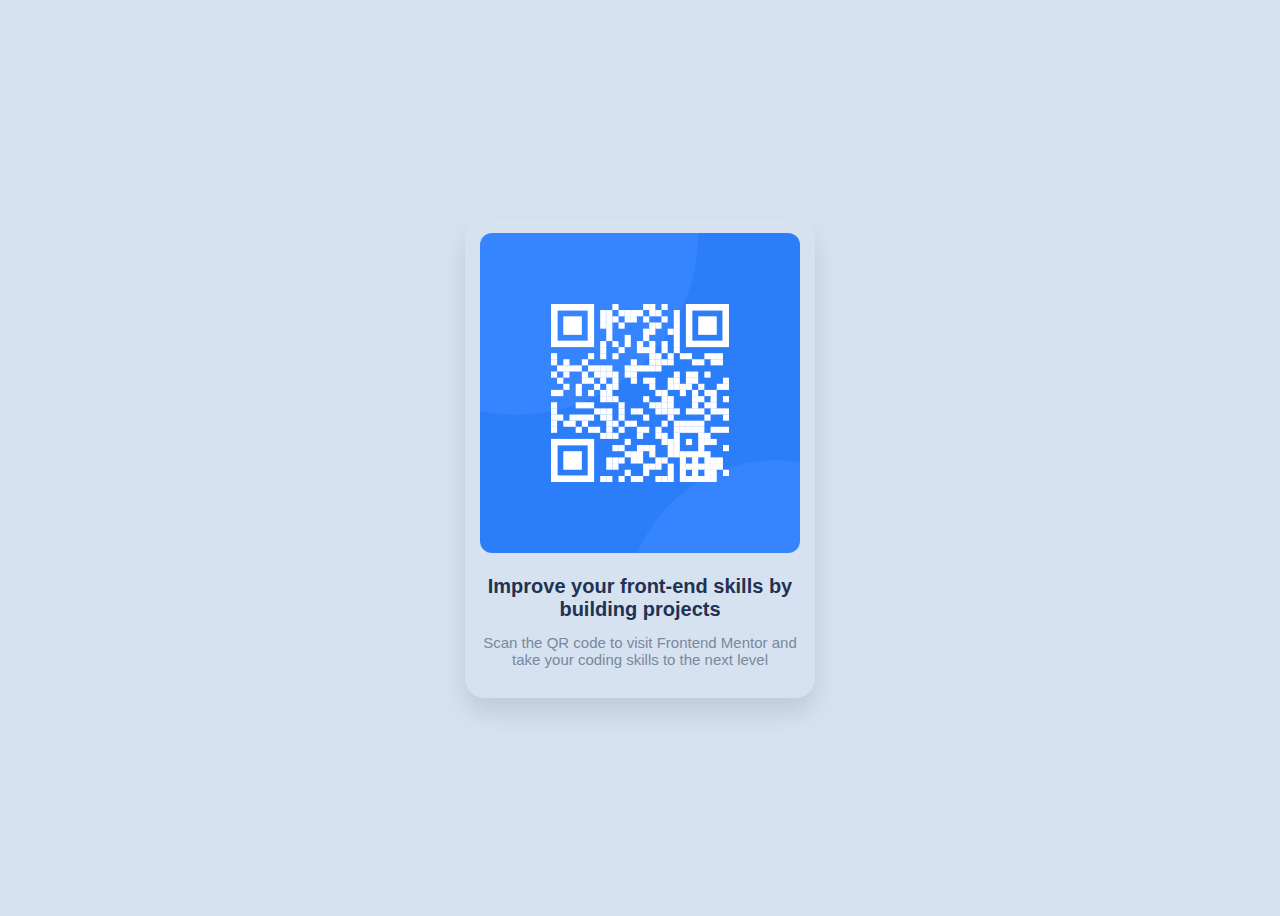
<file: index.html>
<!DOCTYPE html>
<html lang="en">
<head>
  <meta charset="UTF-8">
  <meta name="viewport" content="width=device-width, initial-scale=1.0"> 
  <link rel="stylesheet" href="images/favicon-32x32.png">
  <link rel="stylesheet" href="images/image-qr-code.png">
  <link rel="stylesheet" href="style.css">
  
  <title>Frontend Mentor | QR code component</title>

</head>
<body>
    <div class="attribution">
                    <img src="images/image-qr-code.png" alt="QR code image">
                    <h1>
                        Improve your front-end skills by building projects
                    </h1>
                    <p>
                        Scan the QR code to visit Frontend Mentor and take your coding skills to the next level
                    </p>
    </div>
</body>
</html>
</file>
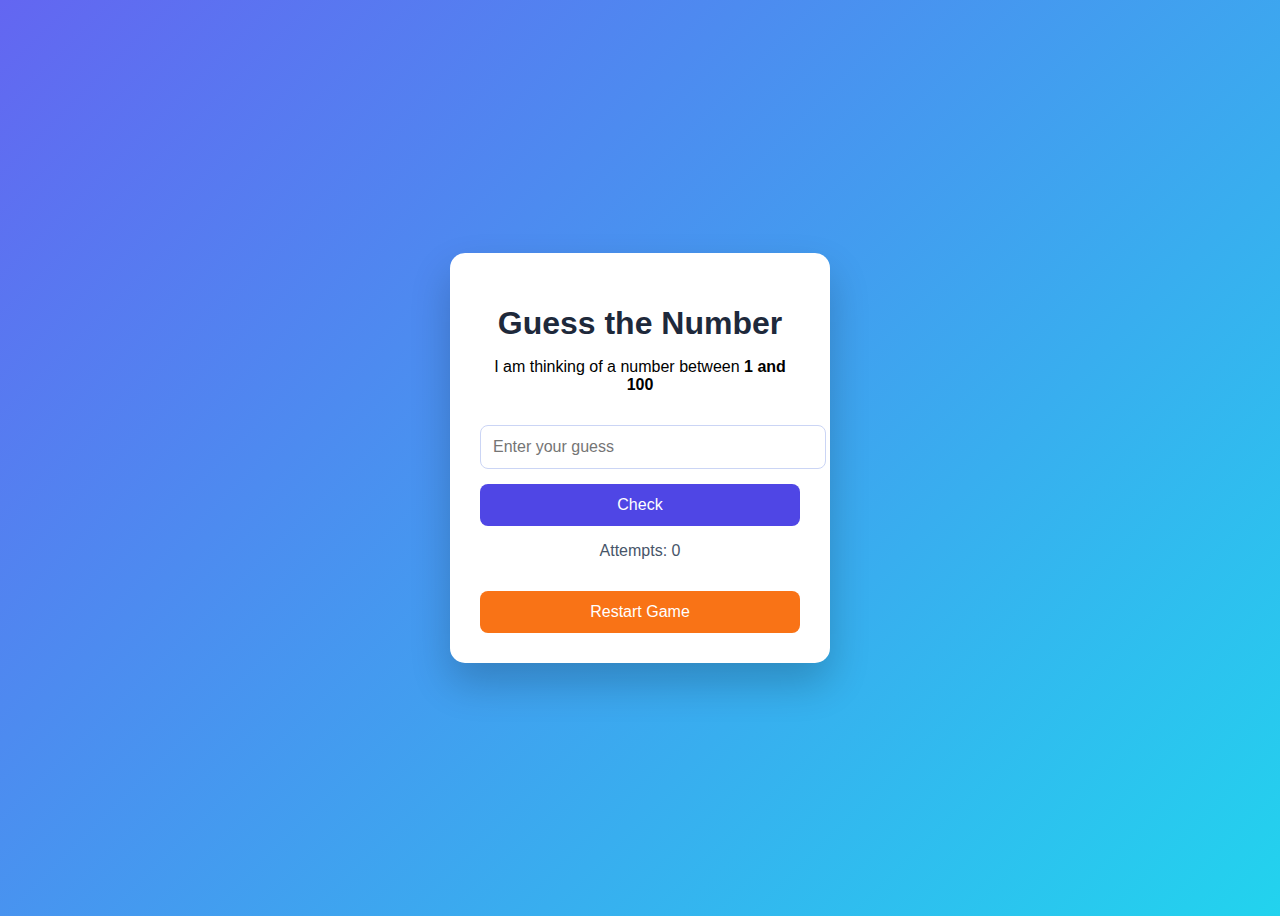
<file: proj/index.html>
<!DOCTYPE html>
<html lang="en">
<head>
<meta charset="UTF-8">
<meta name="viewport" content="width=device-width, initial-scale=1.0">
<title>Number Guessing Game</title>
<link rel="stylesheet" href="style.css">
</head>
<body>


<div class="game-container">
<h1>Guess the Number</h1>
<p>I am thinking of a number between <strong>1 and 100</strong></p>


<input type="number" id="guessInput" placeholder="Enter your guess">
<button id="checkBtn">Check</button>


<p class="message" id="message"></p>
<p class="attempts" id="attempts">Attempts: 0</p>


<button class="reset" id="resetBtn">Restart Game</button>
</div>


<script src="script.js"></script>
</body>
</html>
</file>
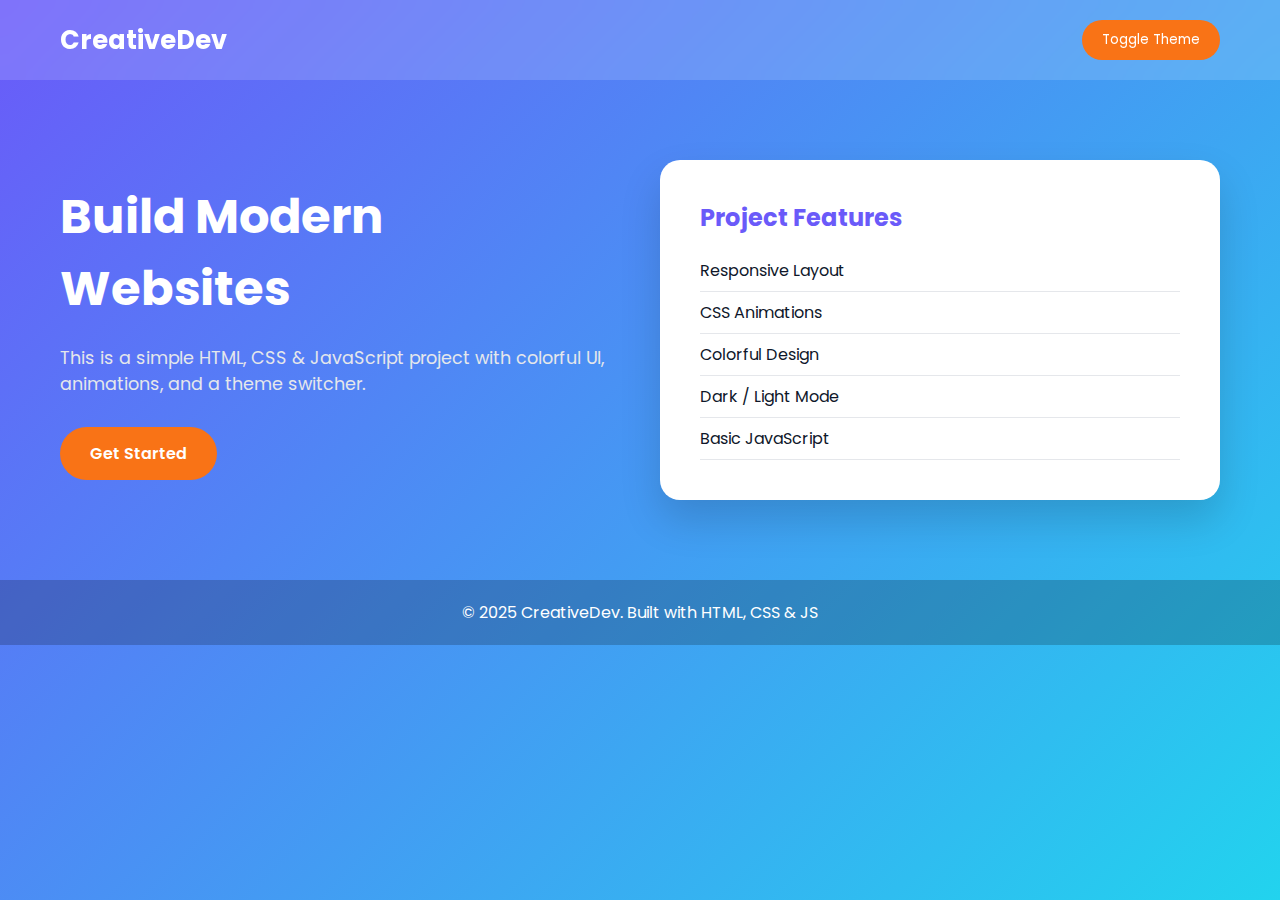
<file: another.html>
<!DOCTYPE html>
<html lang="en">
<head>
  <meta charset="UTF-8" />
  <meta name="viewport" content="width=device-width, initial-scale=1.0" />
  <title>Creative Dev – Mini Project</title>

  <!-- Google Font -->
  <link href="https://fonts.googleapis.com/css2?family=Poppins:wght@300;400;600;700&display=swap" rel="stylesheet">

  <style>
    :root {
      --primary: #6a5af9;
      --secondary: #f97316;
      --dark: #0f172a;
      --light: #f8fafc;
    }

    * {
      margin: 0;
      padding: 0;
      box-sizing: border-box;
      font-family: 'Poppins', sans-serif;
    }

    body {
      background: linear-gradient(135deg, #6a5af9, #22d3ee);
      min-height: 100vh;
      color: var(--dark);
    }

    header {
      display: flex;
      justify-content: space-between;
      align-items: center;
      padding: 20px 60px;
      background: rgba(255, 255, 255, 0.15);
      backdrop-filter: blur(10px);
    }

    header h1 {
      color: white;
      font-size: 1.6rem;
    }

    header button {
      padding: 10px 20px;
      border: none;
      border-radius: 25px;
      background: var(--secondary);
      color: white;
      cursor: pointer;
      transition: 0.3s;
    }

    header button:hover {
      transform: scale(1.05);
    }

    .hero {
      display: grid;
      grid-template-columns: 1fr 1fr;
      align-items: center;
      padding: 80px 60px;
      gap: 40px;
    }

    .hero-text h2 {
      font-size: 3rem;
      color: white;
      margin-bottom: 20px;
    }

    .hero-text p {
      font-size: 1.1rem;
      color: #e5e7eb;
      margin-bottom: 30px;
    }

    .hero-text a {
      display: inline-block;
      padding: 14px 30px;
      background: var(--secondary);
      color: white;
      border-radius: 30px;
      text-decoration: none;
      font-weight: 600;
      transition: 0.3s;
    }

    .hero-text a:hover {
      background: #ea580c;
    }

    .card {
      background: white;
      border-radius: 20px;
      padding: 40px;
      box-shadow: 0 20px 40px rgba(0,0,0,0.15);
      animation: float 4s ease-in-out infinite;
    }

    .card h3 {
      margin-bottom: 15px;
      font-size: 1.5rem;
      color: var(--primary);
    }

    .card ul {
      list-style: none;
    }

    .card li {
      padding: 8px 0;
      border-bottom: 1px solid #e5e7eb;
    }

    @keyframes float {
      0% { transform: translateY(0); }
      50% { transform: translateY(-10px); }
      100% { transform: translateY(0); }
    }

    footer {
      text-align: center;
      padding: 20px;
      color: white;
      background: rgba(0, 0, 0, 0.2);
    }

    /* Dark Mode */
    .dark-mode {
      background: linear-gradient(135deg, #020617, #1e293b);
    }

    .dark-mode header h1,
    .dark-mode .hero-text h2,
    .dark-mode footer {
      color: #f8fafc;
    }

    .dark-mode .card {
      background: #020617;
      color: #f8fafc;
    }

    @media (max-width: 900px) {
      .hero {
        grid-template-columns: 1fr;
        text-align: center;
      }
    }
  </style>
</head>
<body>

  <header>
    <h1>CreativeDev</h1>
    <button onclick="toggleMode()">Toggle Theme</button>
  </header>

  <section class="hero">
    <div class="hero-text">
      <h2>Build Modern Websites</h2>
      <p>This is a simple HTML, CSS & JavaScript project with colorful UI, animations, and a theme switcher.</p>
      <a href="#">Get Started</a>
    </div>

    <div class="card">
      <h3>Project Features</h3>
      <ul>
        <li>Responsive Layout</li>
        <li>CSS Animations</li>
        <li>Colorful Design</li>
        <li>Dark / Light Mode</li>
        <li>Basic JavaScript</li>
      </ul>
    </div>
  </section>

  <footer>
    <p>© 2025 CreativeDev. Built with HTML, CSS & JS</p>
  </footer>

  <script>
    function toggleMode() {
      document.body.classList.toggle('dark-mode');
    }
  </script>

</body>
</html>
</file>
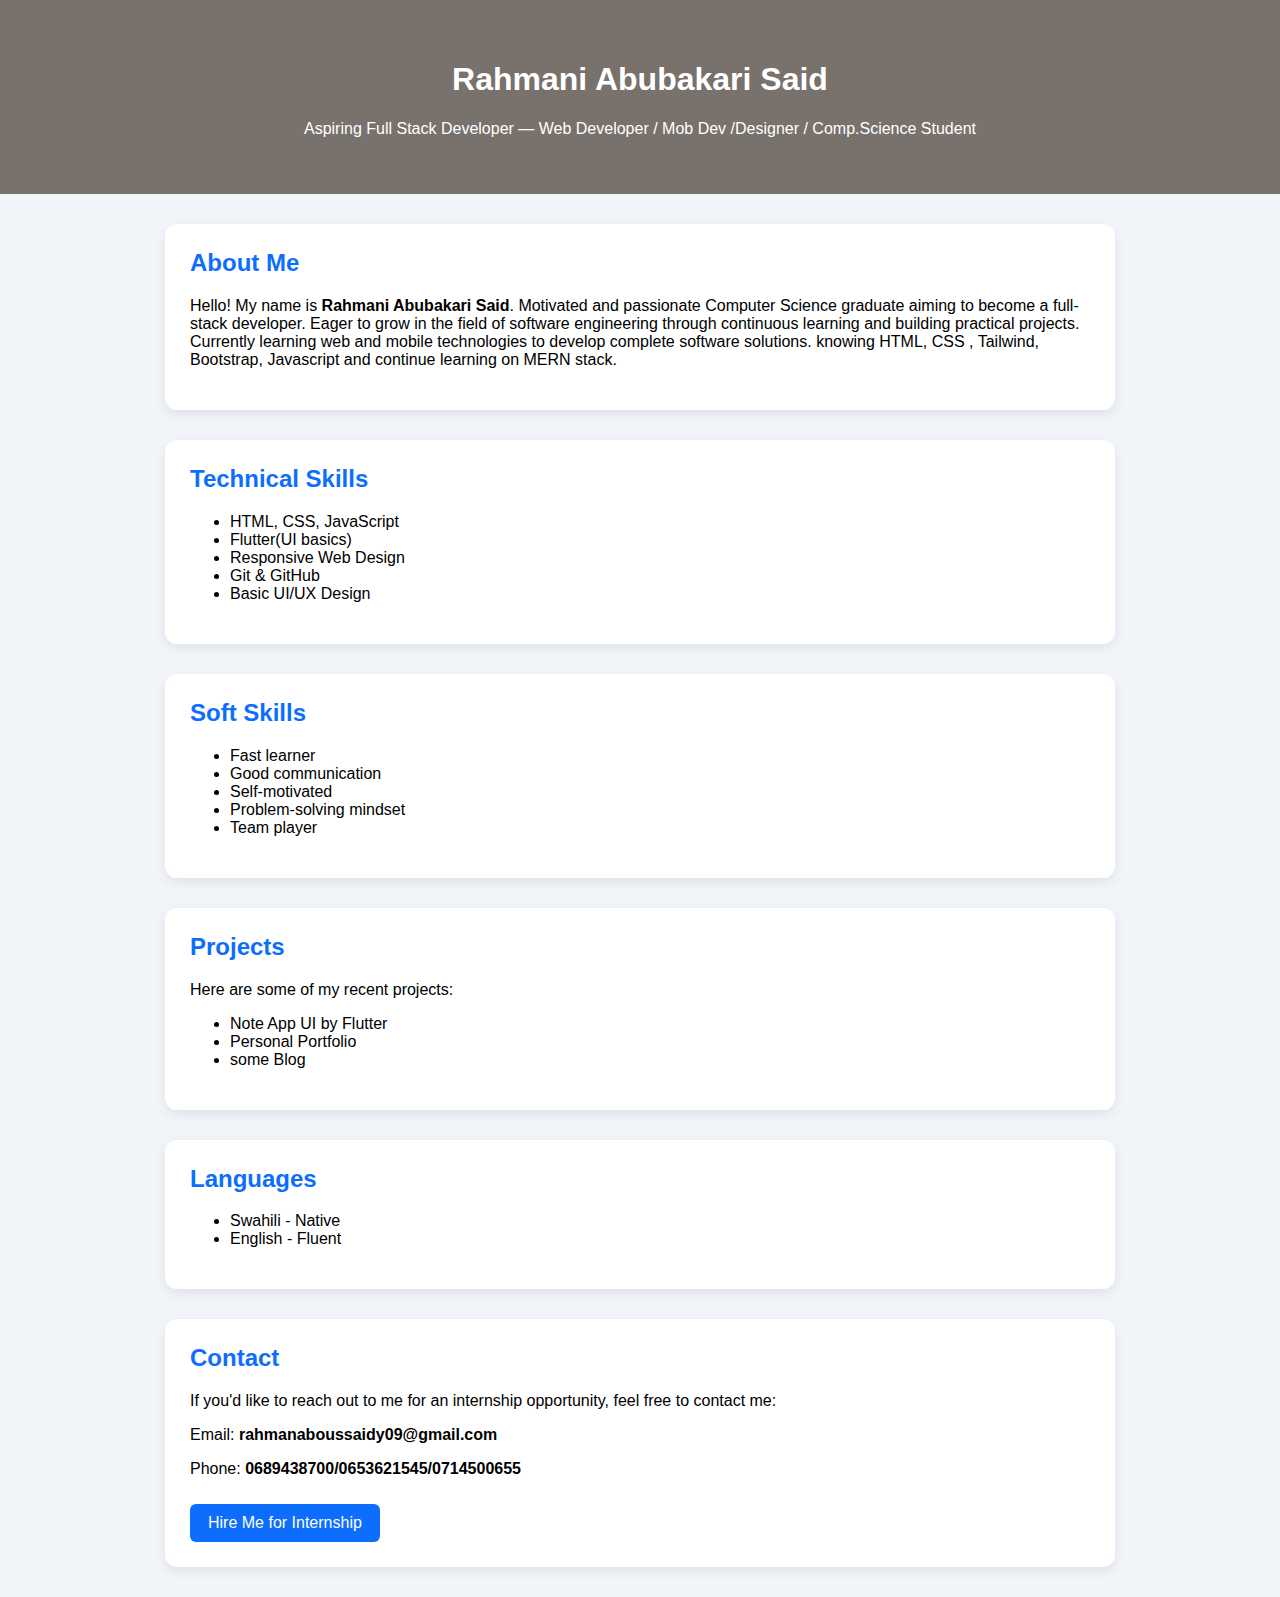
<file: kaportifolio.html>
<!DOCTYPE html>
<html lang="en">
<head>
  <meta charset="UTF-8" />
  <meta name="viewport" content="width=device-width, initial-scale=1.0" />
  <title>Internship Portfolio - Your Name</title>
  <style>
    body {
      font-family: Arial, sans-serif;
      background: #f1f5f9;
      margin: 0;
      padding: 0;
    }
    header {
      background: #78716c;
      color: #fff;
      padding: 40px 20px;
      text-align: center;
    }
    section {
      max-width: 900px;
      margin: 30px auto;
      background: #fff;
      padding: 25px;
      border-radius: 12px;
      box-shadow: 0 4px 12px rgba(0,0,0,0.08);
    }
    h2 {
      color: #0d6efd;
      margin-top: 0;
    }
    .btn {
      display: inline-block;
      padding: 10px 18px;
      background: #0d6efd;
      color: #fff;
      text-decoration: none;
      border-radius: 6px;
      margin-top: 10px;
    }
  </style>
</head>
<body>

<header>
  <h1>Rahmani Abubakari Said</h1>
  <p>Aspiring Full Stack Developer — Web Developer / Mob Dev /Designer / Comp.Science Student</p>
</header>

<section>
  <h2>About Me</h2>
  <p>Hello! My name is <strong>Rahmani Abubakari Said</strong>. Motivated and passionate Computer Science graduate aiming to become a full-stack
developer. Eager to grow in the field of software engineering through continuous learning
and building practical projects. Currently learning web and mobile technologies to develop
complete software solutions.
knowing HTML, CSS , Tailwind, Bootstrap, Javascript and continue learning on MERN stack.</p>
</section>

<section>
  <h2>Technical Skills</h2>
  <ul>
    <li>HTML, CSS, JavaScript</li>
    <li>Flutter(UI basics)</li>
    <li>Responsive Web Design</li>
    <li>Git & GitHub</li>
    <li>Basic UI/UX Design</li>
  </ul>
</section>

<section>
  <h2>Soft Skills</h2>
  <ul>
    <li>Fast learner</li>
    <li>Good communication</li>
    <li>Self-motivated</li>
    <li>Problem-solving mindset</li>
    <li>Team player</li>
  </ul>
</section>

<section>
  <h2>Projects</h2>
  <p>Here are some of my recent projects:</p>
  <ul>
    <li>Note App UI by Flutter</li>
    <li>Personal Portfolio</li>
    <li>some Blog</li>
  </ul>
</section>

<section>
  <h2>Languages</h2>
  <ul>
    <li>Swahili - Native</li>
    <li>English - Fluent</li>
  </ul>
</section>

<section>
  <h2>Contact</h2>
  <p>If you'd like to reach out to me for an internship opportunity, feel free to contact me:</p>
  <p>Email: <strong>rahmanaboussaidy09@gmail.com</strong></p>
  <p>Phone: <strong>0689438700/0653621545/0714500655</strong></p>
  <a class="btn" href="rahmanaboussaidy09@gmail.com">Hire Me for Internship</a>
</section>

</body>
</html>
</file>
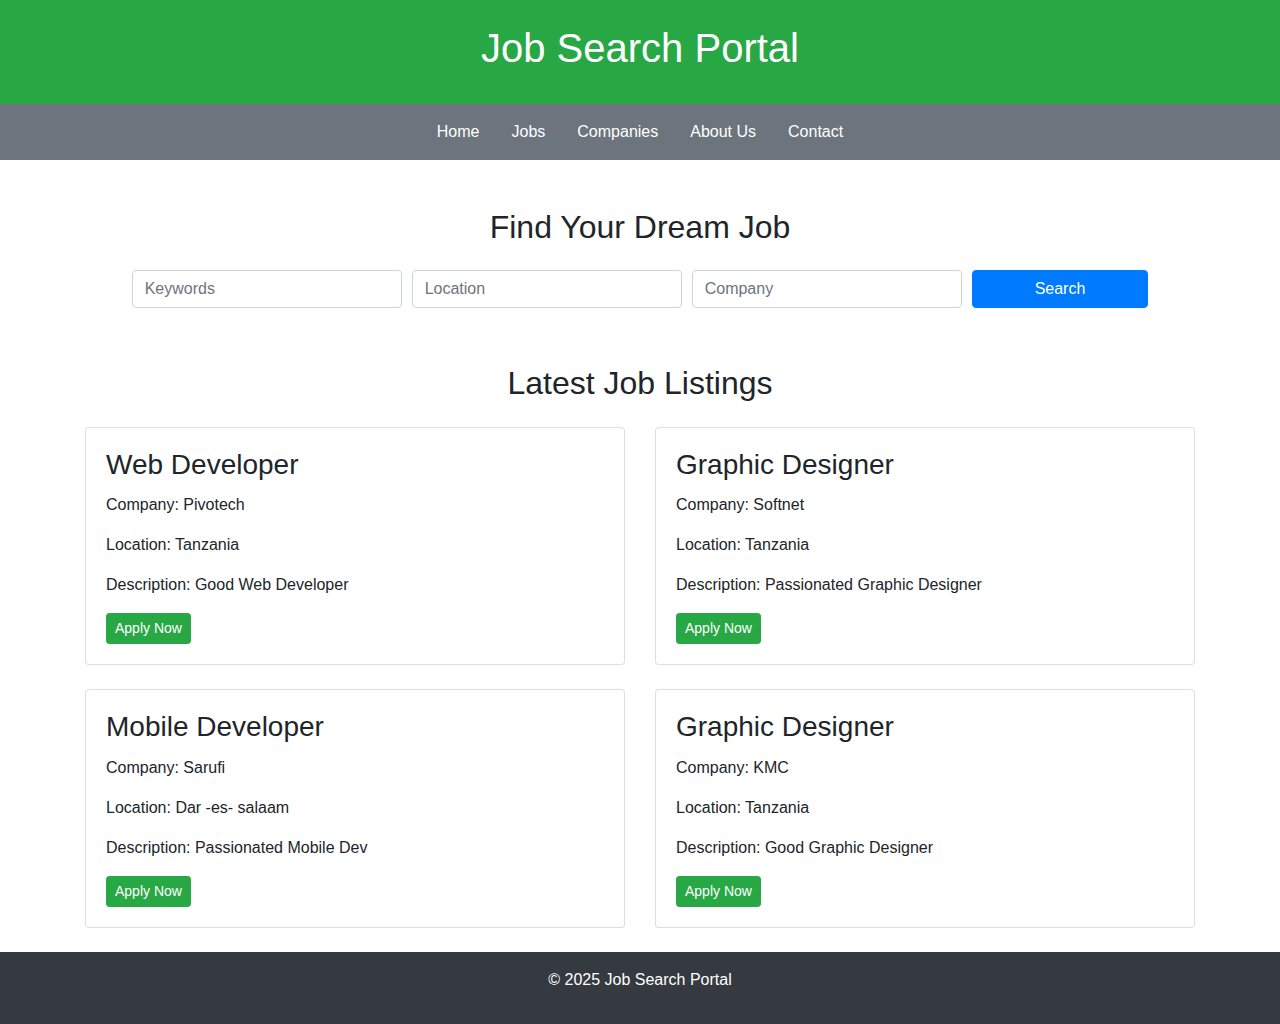
<file: page.html>
<!DOCTYPE html>
<html lang="en">

<head>
	<meta charset="UTF-8">
	<meta name="viewport" content="width=device-width, 
								initial-scale=1.0">
	<title>Design a Job Search Portal using HTML and CSS</title>
	<link rel="stylesheet" href=
"https://stackpath.bootstrapcdn.com/bootstrap/4.5.2/css/bootstrap.min.css"
		integrity=
"sha384-JcKb8q3iqJ61gNV9KGb8thSsNjpSL0n8PARn9HuZOnIxN0hoP+VmmDGMN5t9UJ0Z"
		crossorigin="anonymous">
</head>

<body>
	<header class="bg-success text-white text-center py-4">
		<h1>Job Search Portal</h1>
	</header>
	<nav class="bg-secondary py-2">
		<ul class="nav justify-content-center">
			<li class="nav-item">
				<a href="#" class="nav-link text-white">
					Home
				</a>
			</li>
			<li class="nav-item">
				<a href="#" class="nav-link text-white">
					Jobs
				</a>
			</li>
			<li class="nav-item">
				<a href="#" class="nav-link text-white">
					Companies
				</a>
			</li>
			<li class="nav-item">
				<a href="#" class="nav-link text-white">
					About Us
				</a>
			</li>
			<li class="nav-item">
				<a href="#" class="nav-link text-white">
					Contact
				</a>
			</li>
		</ul>
	</nav>
	<section class="container my-5">
		<div class="search text-center">
			<h2 class="mb-4">Find Your Dream Job</h2>
			<form action="#" method="get">
				<div class="form-row justify-content-center">
					<div class="col-md-3 mb-2">
						<input type="text" class="form-control"
							name="keywords" placeholder="Keywords">
					</div>
					<div class="col-md-3 mb-2">
						<input type="text" class="form-control"
							name="location" placeholder="Location">
					</div>
					<div class="col-md-3 mb-2">
						<input type="text" class="form-control"
							name="company" placeholder="Company">
					</div>
					<div class="col-md-2 mb-2">
						<button type="submit"
								class="btn btn-primary btn-block">
							Search
						</button>
					</div>
				</div>
			</form>
		</div>
	</section>

	<section class="container">
		<div class="job-listings">
			<h2 class="text-center mb-4">Latest Job Listings</h2>
			<div class="row">
				<div class="col-md-6">
					<div class="card mb-4">
						<div class="card-body">
							<h3 class="card-title">Web Developer</h3>
							<p class="card-text">Company: Pivotech</p>
							<p class="card-text">Location: Tanzania</p>
							<p class="card-text">
								Description: Good Web Developer
							</p>
							<a href="#" class="btn btn-success btn-sm">
								Apply Now
							</a>
						</div>
					</div>
				</div>
				<div class="col-md-6">
					<div class="card mb-4">
						<div class="card-body">
							<h3 class="card-title">Graphic Designer</h3>
							<p class="card-text">Company: Softnet</p>
							<p class="card-text">Location: Tanzania</p>
							<p class="card-text">
								Description: Passionated Graphic Designer
							</p>
							<a href="#" class="btn btn-success btn-sm">
								Apply Now
							</a>
						</div>
					</div>
				</div>
                <div class="col-md-6">
					<div class="card mb-4">
						<div class="card-body">
							<h3 class="card-title">Mobile Developer</h3>
							<p class="card-text">Company: Sarufi</p>
							<p class="card-text">Location: Dar -es- salaam</p>
							<p class="card-text">
								Description: Passionated Mobile Dev
							</p>
							<a href="#" class="btn btn-success btn-sm">
								Apply Now
							</a>
						</div>
					</div>
				</div>
                <div class="col-md-6">
					<div class="card mb-4">
						<div class="card-body">
							<h3 class="card-title">Graphic Designer</h3>
							<p class="card-text">Company: KMC</p>
							<p class="card-text">Location: Tanzania</p>
							<p class="card-text">
								Description: Good Graphic Designer
							</p>
							<a href="#" class="btn btn-success btn-sm">
								Apply Now
							</a>
						</div>
					</div>
				</div>
			</div>
		</div>
	</section>

	<footer class="bg-dark text-white text-center py-3">
		<p>© 2025 Job Search Portal</p>
	</footer>
</body>

</html>
</file>
<file: style.css>
body{
    background-color: hsl(212, 45%, 89%);
    display: flex;
    justify-content: center;
    align-items: center;
    height: 100vh
}

.attribution {
        font-size: 11px; 
        border-radius: 20px;
        text-align: center;
        color: hsl(228, 45%, 44%);
        background-color: hsl(212, 45%, 89%);
        width: 320px;
        padding: 15px;
        border-radius: 20px;
        box-shadow: 0 15px 25px rgba(0, 0, 0, 0.1);
        font-family: Arial, sans-serif;
}

.attribution img{
    width: 100%;
    border-radius: 12px;
}

.attribution h1 {
    font-size: 20px;
    font-weight: 700;
    color: hsl(218, 44%, 22%);
    margin-top: 20px;
}

.attribution p {
    font-size: 15px;
    color: hsl(220, 15%, 55%);
    margin-top: 12px;
}
</file>
<file: proj/style.css>
* {
font-family: Arial, Helvetica, sans-serif;
}


body {
min-height: 100vh;
display: flex;
justify-content: center;
align-items: center;
background: linear-gradient(135deg, #6366f1, #22d3ee);
}


.game-container {
background: #ffffff;
padding: 30px;
border-radius: 15px;
width: 320px;
text-align: center;
box-shadow: 0 20px 40px rgba(0,0,0,0.2);
}


h1 {
margin-bottom: 10px;
color: #1e293b;
}


input {
width: 100%;
padding: 12px;
margin: 15px 0;
border-radius: 8px;
border: 1px solid #cbd5f5;
font-size: 16px;
}


button {
width: 100%;
padding: 12px;
border: none;
border-radius: 8px;
background: #4f46e5;
color: white;
font-size: 16px;
cursor: pointer;
transition: 0.3s;
}


button:hover {
background: #4338ca;
}


.message {
margin-top: 15px;
font-weight: bold;
}


.attempts {
margin-top: 10px;
color: #475569;
}


.reset {
margin-top: 15px;
background: #f97316;
}


.reset:hover {
background: #ea580c;
}
</file>
